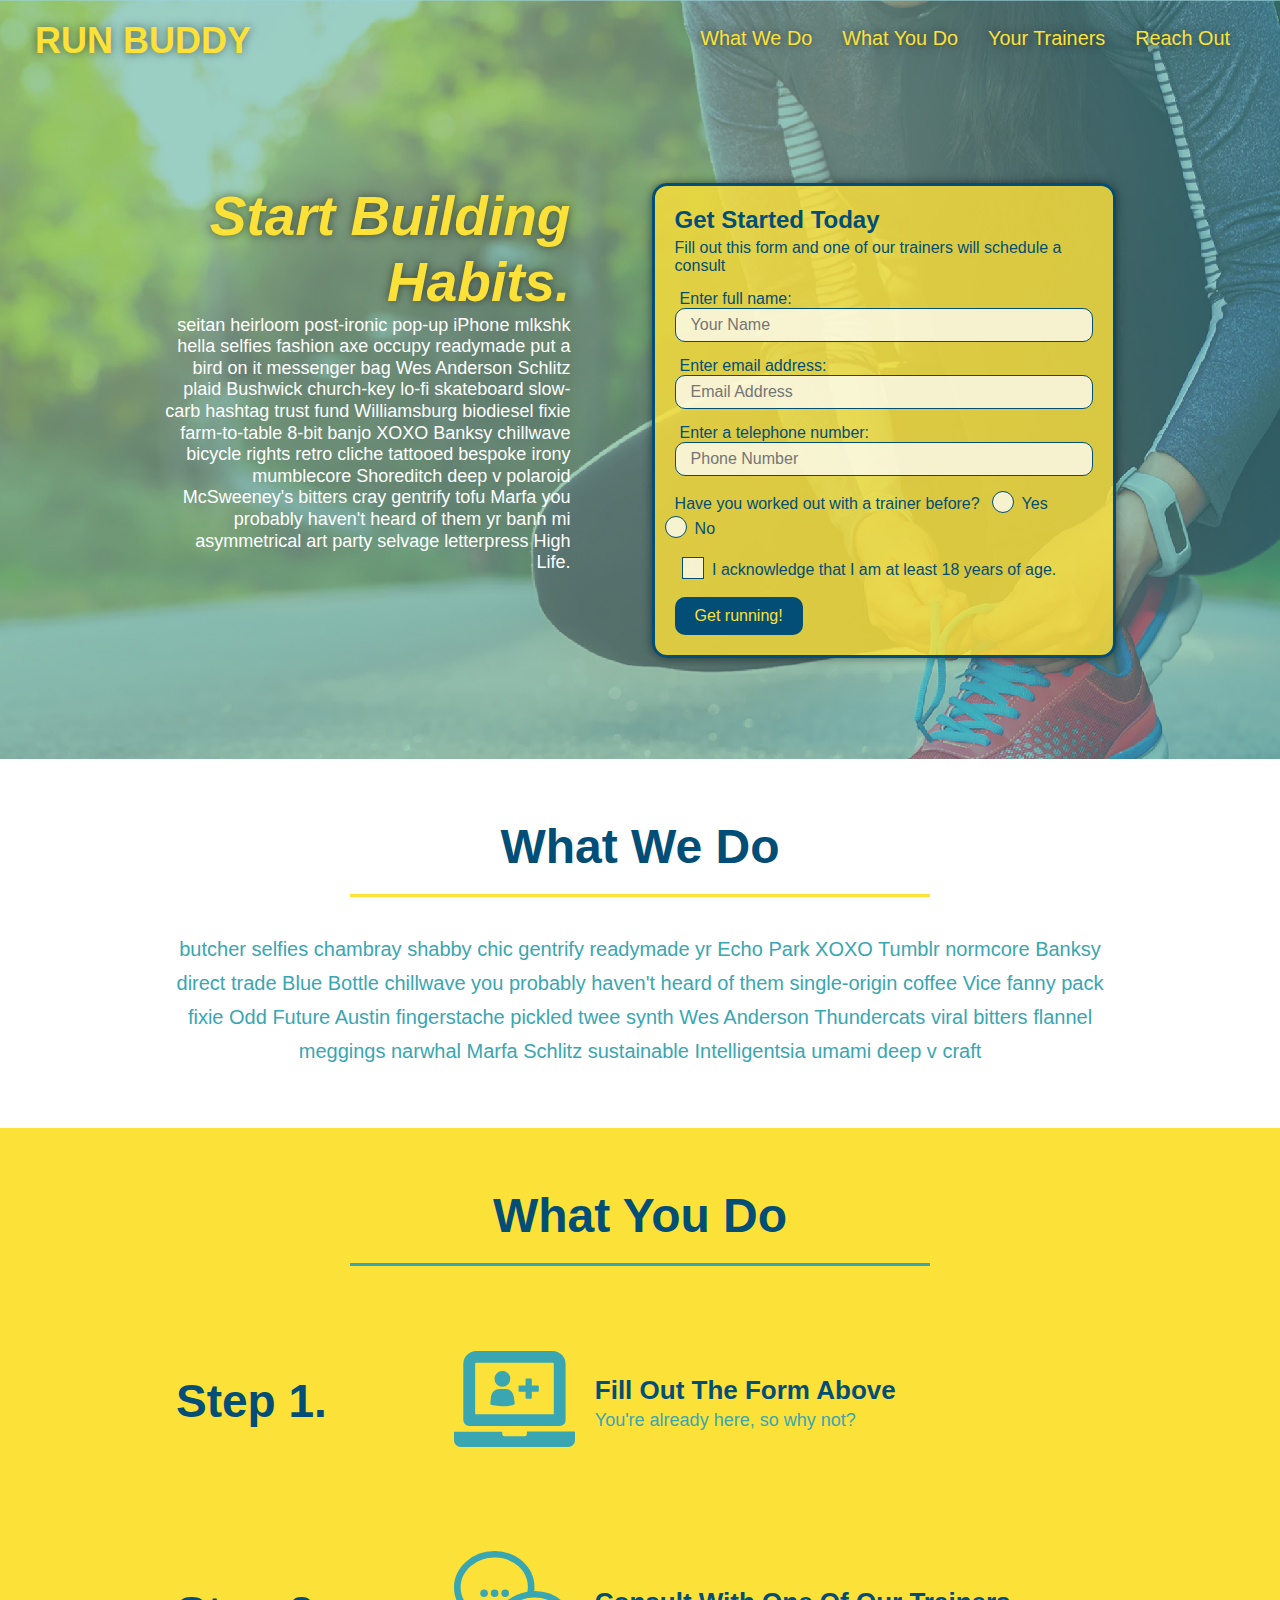
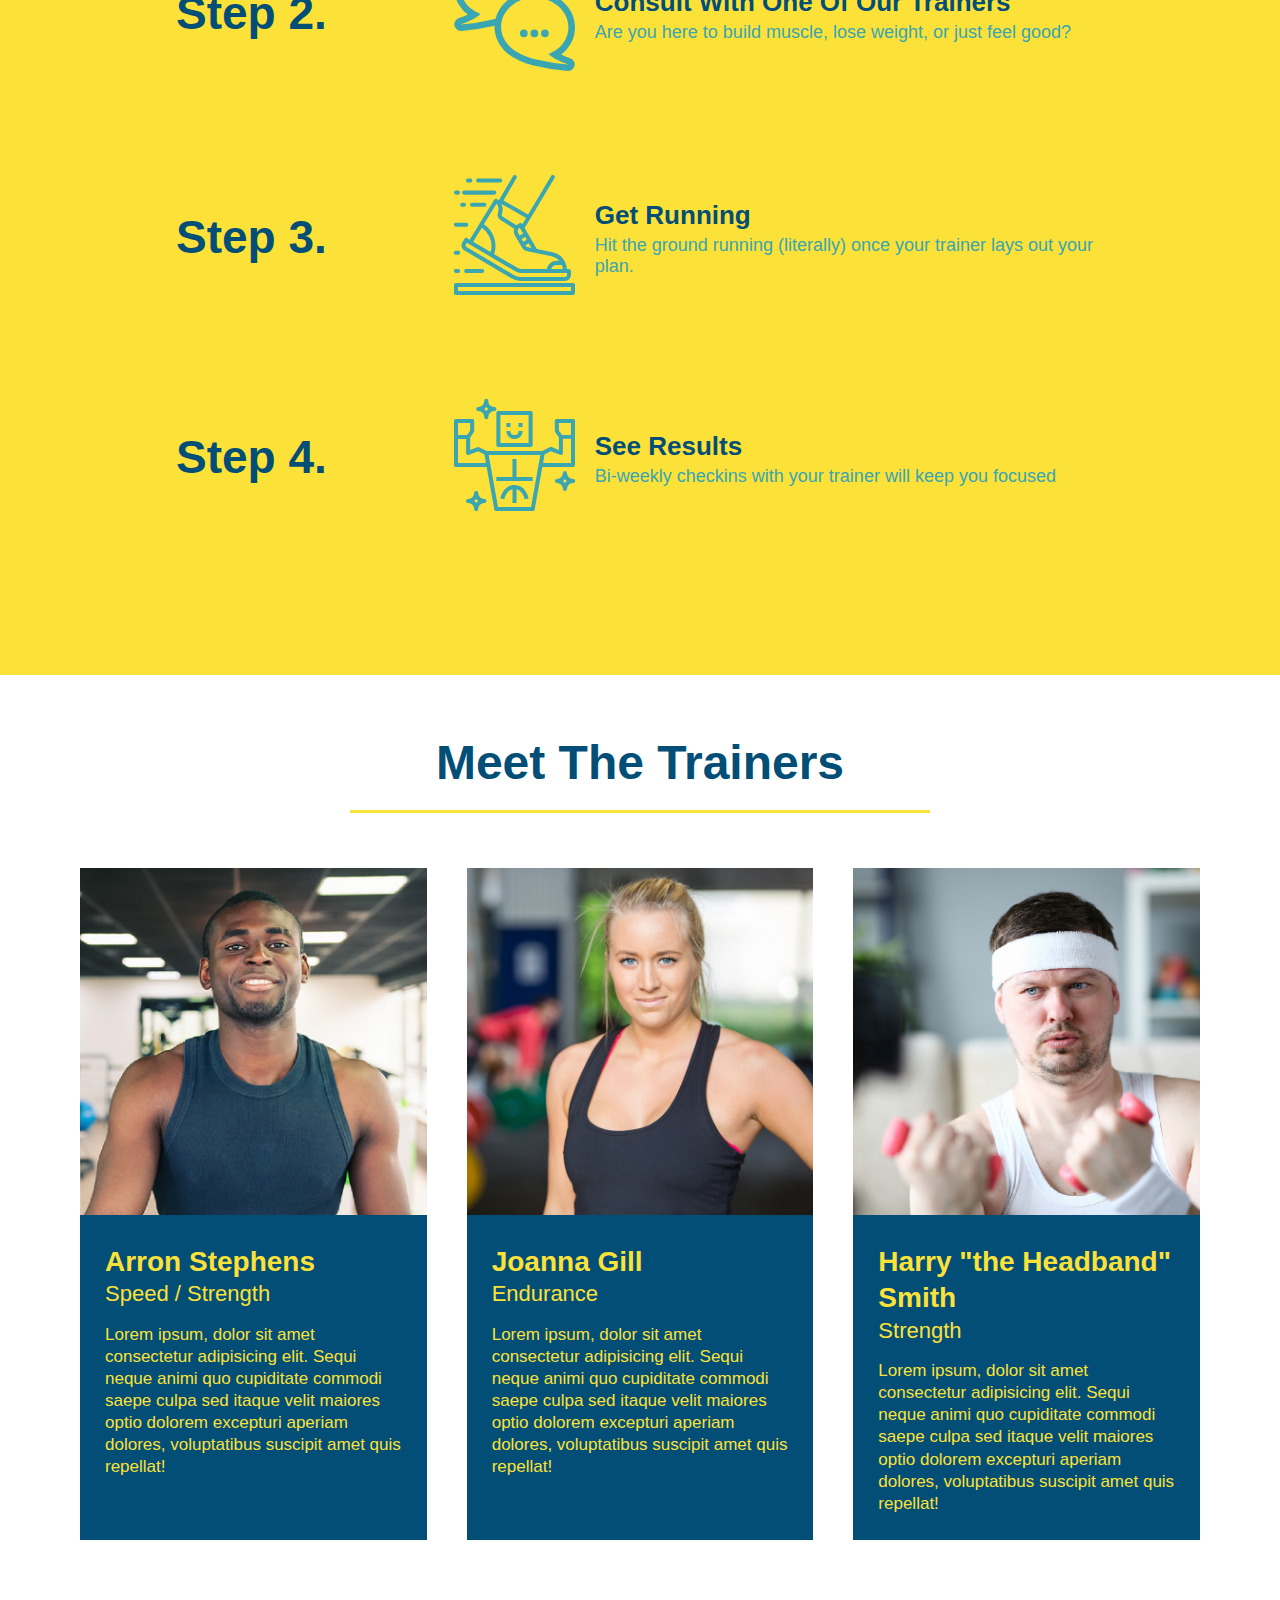
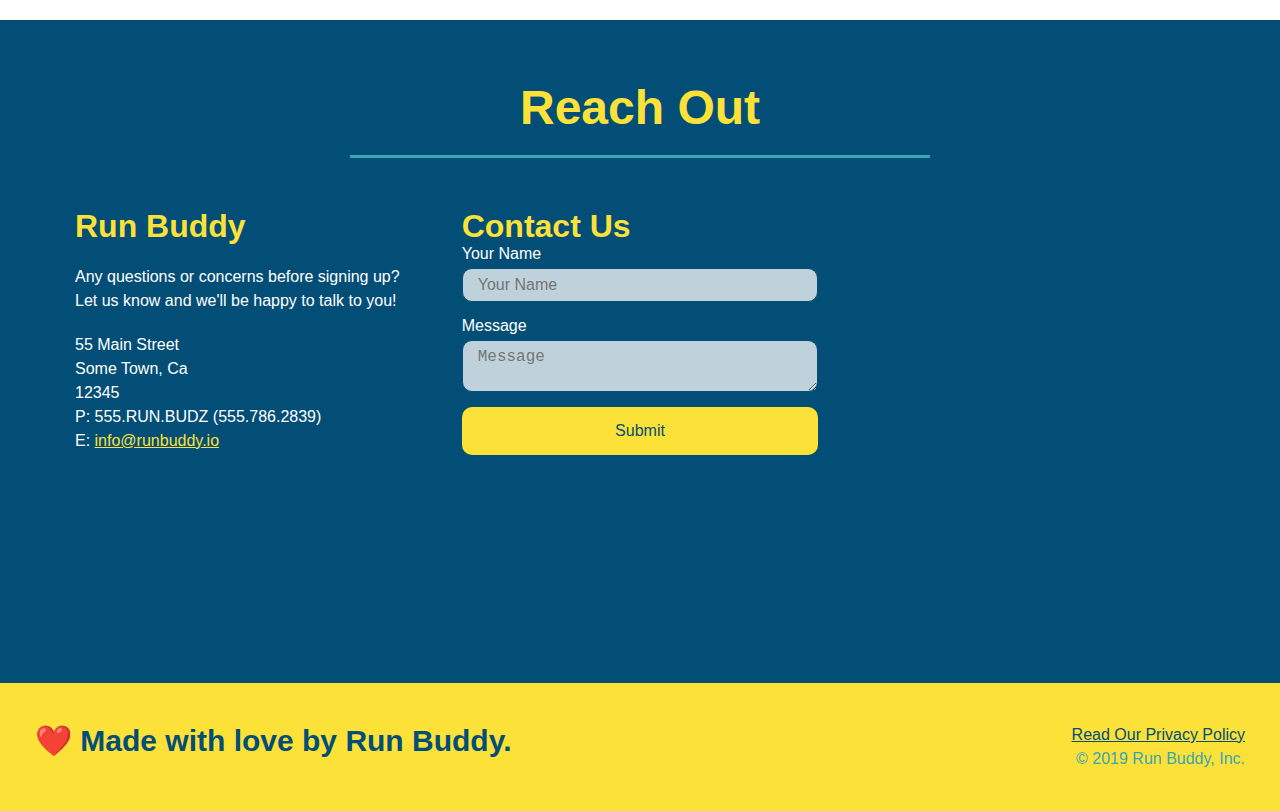
<file: index.html>
<!DOCTYPE html>
<html lang="en">

<head>
  <meta charset="UTF-8" />
  <meta name="viewport" content="width=device-width, initial-scale=1.0" />
  <title>Run Buddy</title>
  <link rel="stylesheet" href="./assets/CSS/style.css">
</head>

<body>
  <!-- navigation -->
  <header>
    <h1>
      <a href="/"> RUN BUDDY</a>
    </h1>
    <nav>
      <!-- Unordered list element -->
      <ul>
        <!-- List item element-->
        <li>
          <!-- Anchor element -->
          <a href="#what-we-do">What We Do</a>
        </li>
        <li>
          <a href="#what-you-do">What You Do</a>
        </li>
        <li>
          <a href="#your-trainers">Your Trainers</a>
        </li>
        <li>
          <a href="#reach-out">Reach Out</a>
        </li>
      </ul>
    </nav>
  </header>

  <!-- hero/jumbotron -->
  <section class="hero">
    <div class="hero-cta">
      <h2>Start Building Habits.</h2>
      <p>
        seitan heirloom post-ironic pop-up iPhone mlkshk hella selfies fashion axe occupy readymade put a bird on it
        messenger bag Wes Anderson Schlitz plaid Bushwick church-key lo-fi skateboard slow-carb hashtag trust fund
        Williamsburg biodiesel fixie farm-to-table 8-bit banjo XOXO Banksy chillwave bicycle rights retro cliche
        tattooed bespoke irony mumblecore Shoreditch deep v polaroid McSweeney's bitters cray gentrify tofu Marfa you
        probably haven't heard of them yr banh mi asymmetrical art party selvage letterpress High Life.
      </p>
    </div>

    <div class="hero-form">
      <h3>Get Started Today</h3>
      <p>Fill out this form and one of our trainers will schedule a consult</p>
      <form>
        <label for="name">Enter full name:</label>
        <input type="text" placeholder="Your Name" name="name" id="name" class="form-input" />
        <label for="email">Enter email address:</label>
        <input type="text" placeholder="Email Address" name="email" id="email" class="form-input" />
        <label for="phone">Enter a telephone number:</label>
        <input type="text" placeholder="Phone Number" name="phone" id="phone" class="form-input" />
        <p>
          Have you worked out with a trainer before?
          <span class="radio-wrapper">
          <input type="radio" name="trainer-confirm" id="trainer-yes" />
          <label for="trainer-yes">Yes</label>
          </span>

          <span class="radio-wrapper">
          <input type="radio" name="trainer-confirm" id="trainer-no" />
          <label for="trainer-no">No</label>
          </span>
        </p>
        <p>
          <span class="checkbox-wrapper">
            <input type="checkbox" name="checkpoint1" id="checkbox" />
            <label for="checkbox">I acknowledge that I am at least 18 years of age.</label>
          </span>
        </p>
        </p>
        <button type="submit">
          Get running!
        </button>
      </form>
    </div>
  </section>

   <!-- "what we do" start - <section> -->
    <section id="what-we-do" class="intro">
      <div class="flex-row">
        <h2 class="section-title primary-border">
          What We Do
        </h2>
      </div>
      <div class="flex-row">
        <p>
          butcher selfies chambray shabby chic gentrify readymade yr Echo Park XOXO Tumblr normcore Banksy direct trade  Blue Bottle chillwave you probably haven't heard of them single-origin coffee Vice fanny pack fixie Odd Future Austin fingerstache pickled twee synth Wes Anderson Thundercats viral bitters flannel meggings narwhal Marfa Schlitz sustainable Intelligentsia umami deep v craft
        </p>
      </div>
    </section>
    <!-- end "what we do" -->
      
          <!-- "what you do" start -->
          <section id="what-you-do" class="steps">
            <div class="flex-row">
              <h2 class="section-title secondary-border">
                What You Do
              </h2> 
            </div>
            <div class="step">
              <h3>Step 1.</h3>
              <div class="step-info">
                <div class="step-img">
                  <img src="./assets/images/step-1.svg" alt="" />
                </div>
                <div class="step-text">
                  <h4>Fill Out The Form Above</h4>
                  <p>You're already here, so why not?</p>
                </div>
              </div>
            </div>
            <div class="step">
              <h3>Step 2.</h3>
              <div class="step-info">
                <div class="step-img">
                  <img src="./assets/images/step-2.svg" alt="" />
                </div>
                <div class="step-text">
                  <h4>Consult With One Of Our Trainers</h4>
                  <p>Are you here to build muscle, lose weight, or just feel good?</p>
                </div>
              </div>
            </div>
            <div class="step">
              <h3>Step 3.</h3>
              <div class="step-info">
                <div class="step-img">
                  <img src="./assets/images/step-3.svg" alt="" />
                </div>
                <div class="step-text">
                  <h4>Get Running</h4>
                  <p>Hit the ground running (literally) once your trainer lays out your plan.</p>
                </div>
              </div>
            </div>
            <div class="step">
              <h3>Step 4.</h3>
              <div class="step-info">
                <div class="step-img">
                  <img src="./assets/images/step-4.svg" alt="" />
                </div>
                <div class="step-text">
                  <h4>See Results</h4>
                  <p>Bi-weekly checkins with your trainer will keep you focused</p>
                </div>
              </div>
            </div>
          </section>
          <!-- "what you do" end -->

  <!-- "meet the trainers" start -->
  <section id="your-trainers">
    <div class="flex-row">
    <h2 class="section-title primary-border">Meet The Trainers</h2>
    </div>

   <div class="trainers">
    <article class="trainer">
      <img src="./assets/images/trainer-1.jpg" alt="Arron Stephens in his workout clothes, ready to pump iron" />
      <div class="trainer-bio">
        <h3 class="trainer-name">Arron Stephens</h3>
        <h4 class="trainer-role">Speed / Strength</h4>
        <p>
          Lorem ipsum, dolor sit amet consectetur adipisicing elit. Sequi neque animi quo cupiditate commodi saepe culpa
          sed
          itaque velit maiores optio dolorem excepturi aperiam dolores, voluptatibus suscipit amet quis repellat!
        </p>
      </div>
    </article>

    <!-- second trainer bio -->
    <article class="trainer">
      <img src="./assets/images/trainer-2.jpg" alt="Joanna Gill cooling off after a workout" />
      <div class="trainer-bio">
        <h3 class="trainer-name">Joanna Gill</h3>
        <h4 class="trainer-role">Endurance</h4>
        <p>
          Lorem ipsum, dolor sit amet consectetur adipisicing elit. Sequi neque animi quo cupiditate commodi saepe culpa sed itaque velit maiores optio dolorem excepturi aperiam dolores, voluptatibus suscipit amet quis repellat!
        </p>
      </div>
    </article>

    <!-- third trainer bio -->
    <article class="trainer">
      <img src="./assets/images/trainer-3.jpg" alt="Harry Smith wearing a headband and lifting comically small pink weights" />
      <div class="trainer-bio">
        <h3 class="trainer-name">Harry "the Headband" Smith</h3>
        <h4 class="trainer-role">Strength</h4>
        <p>
          Lorem ipsum, dolor sit amet consectetur adipisicing elit. Sequi neque animi quo cupiditate commodi saepe culpa sed itaque velit maiores optio dolorem excepturi aperiam dolores, voluptatibus suscipit amet quis repellat!
        </p>
      </div>
    </article>
  </section>

  <!-- "reach out" start -->
  <section id="reach-out" class="contact">
    <div class="flex-row">
      <h2 class="section-title secondary-border">
        Reach Out
      </h2>
    </div>

    <div class="contact-info">
      <div>
        <h3>Run Buddy</h3>
        <p>
          Any questions or concerns before signing up? 
          <br/>
          Let us know and we'll be happy to talk to you!
        </p>

        <address>
          55 Main Street <br/>
          Some Town, Ca <br/>
          12345<br/>
          P: 555.RUN.BUDZ (555.786.2839)<br/>
          E: <a href="mailto:info@runbuddy.io">info@runbuddy.io</a>
        </address>
        
      </div>

      <div class="contact-form">
        <h3>Contact Us</h3>
        <form>
          <label for="contact-name">Your Name</label>
          <input type="text" id="contact-name" placeholder="Your Name" />
      
          <label for="contact-message">Message</label>
          <textarea id="contact-message" placeholder="Message"></textarea>
      
          <button type="submit">Submit</button>
        </form>
      </div>
      
      <iframe
        src="https://www.google.com/maps/embed?pb=!1m14!1m12!1m3!1d12182.30520634488!2d-74.0652613!3d40.2407219!2m3!1f0!2f0!3f0!3m2!1i1024!2i768!4f13.1!5e0!3m2!1sen!2sus!4v1561060983193!5m2!1sen!2sus"
        frameborder="0" style="border:0" allowfullscreen>
      </iframe>
    </div>
  </section>
  <!-- "reach out" end -->


  <!-- footer -->
  <footer>
    <h2>❤️ Made with love by Run Buddy.</h2>
    <div>
      <a href="./index2.html">Read Our Privacy Policy</a><br />
      &copy; 2019 Run Buddy, Inc.
    </div>
  </footer>
</body>

</html>
</file>
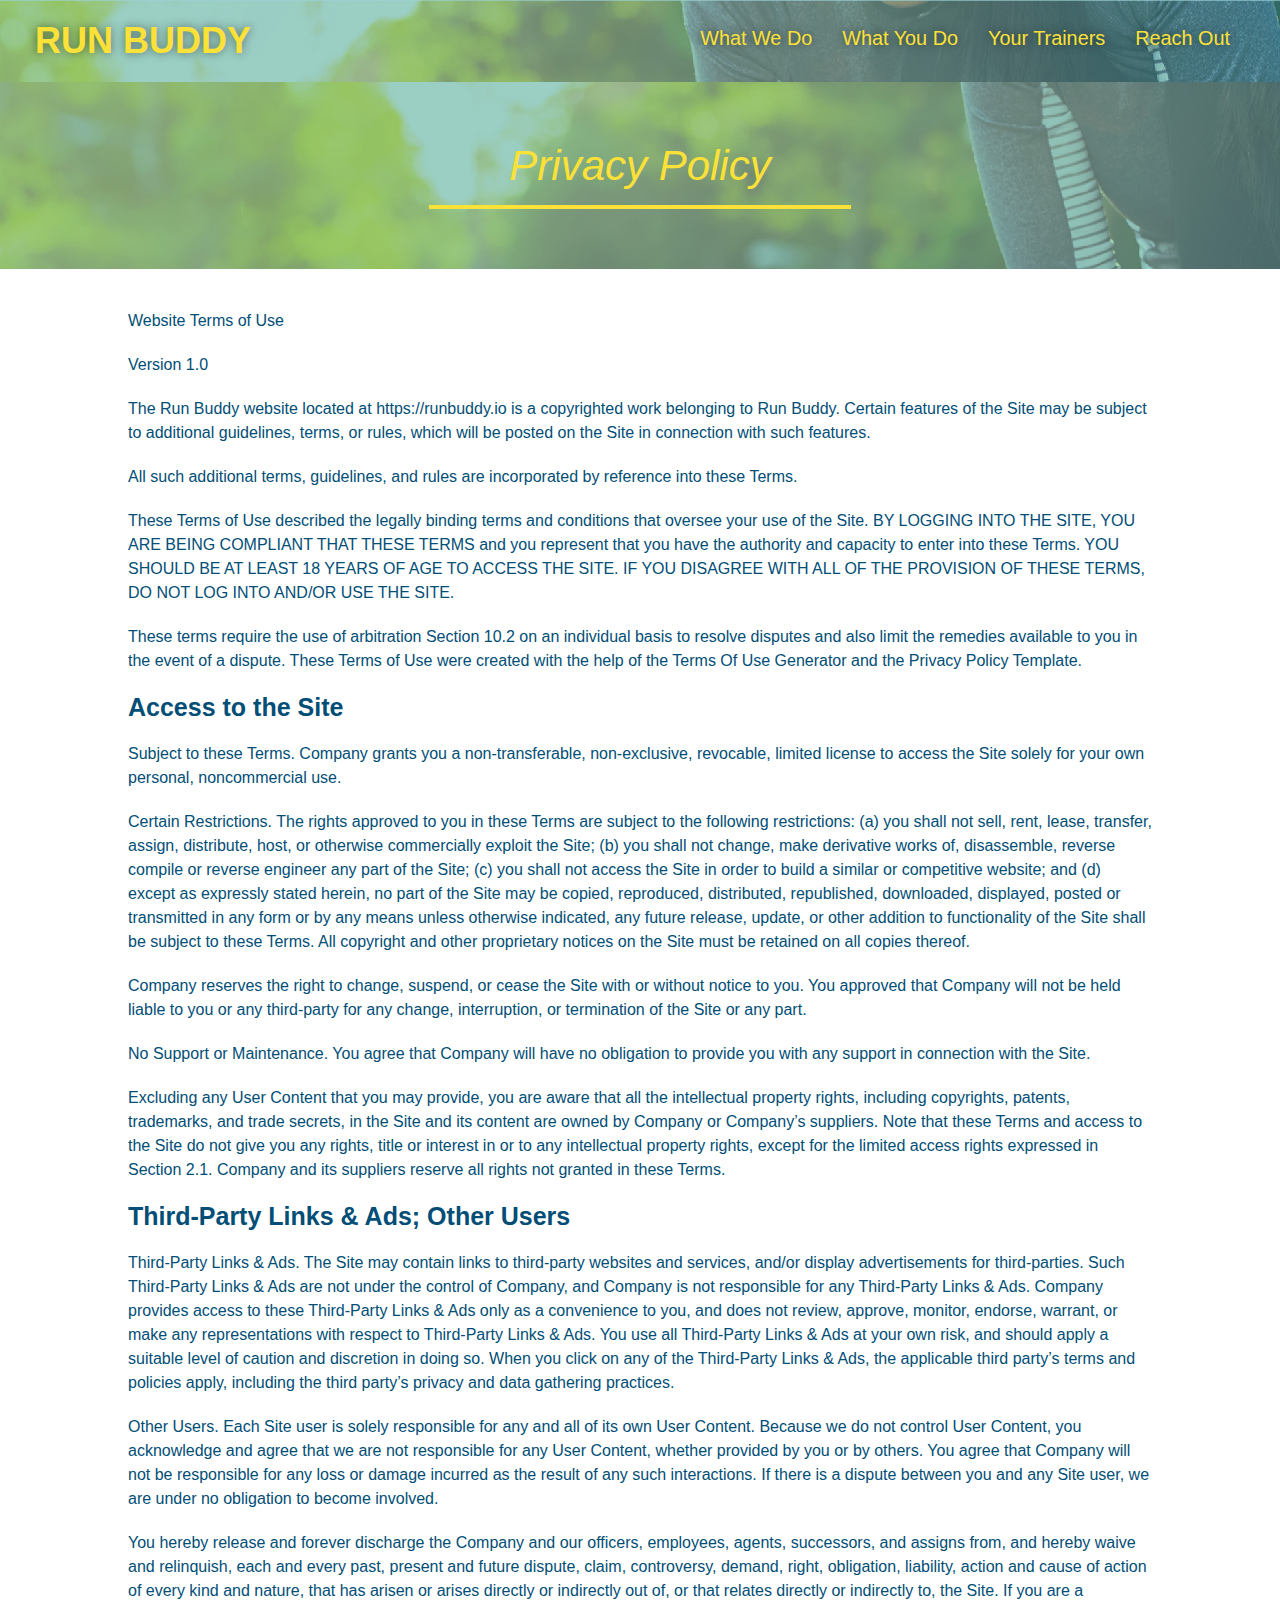
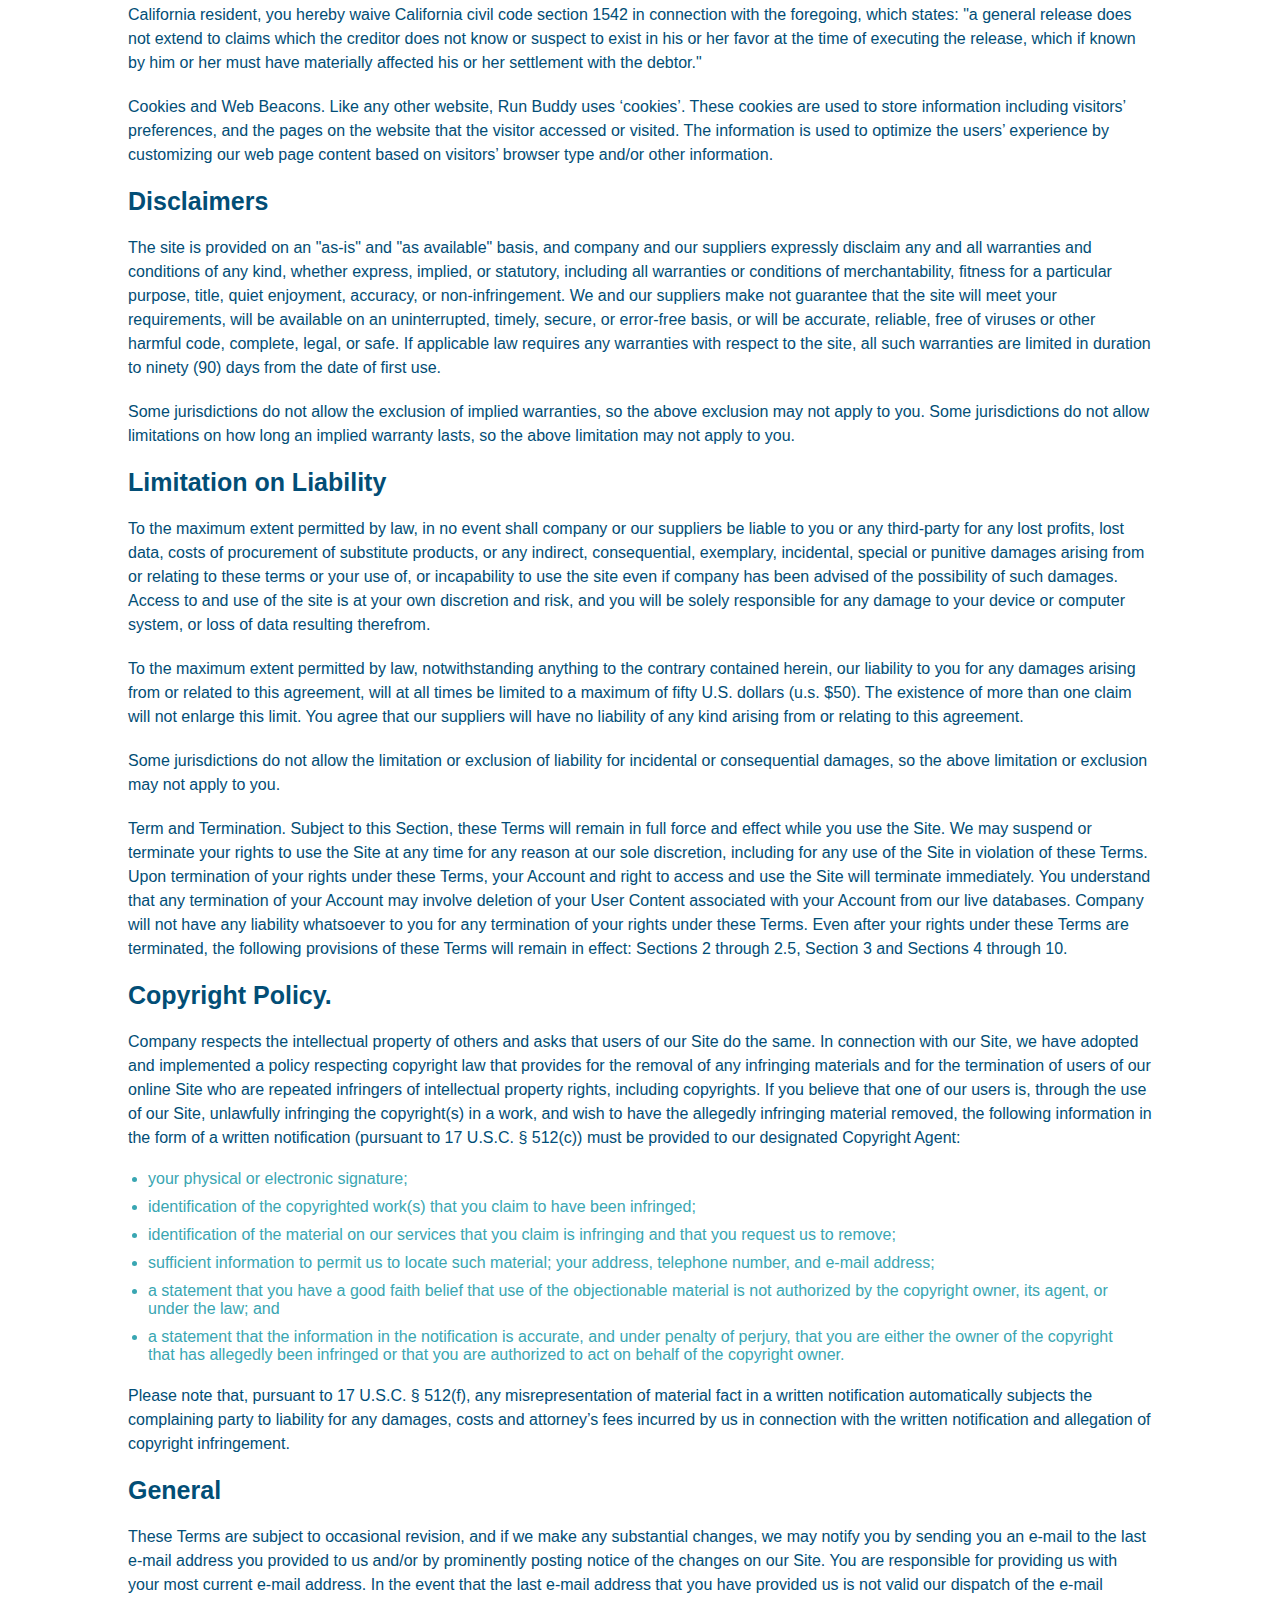
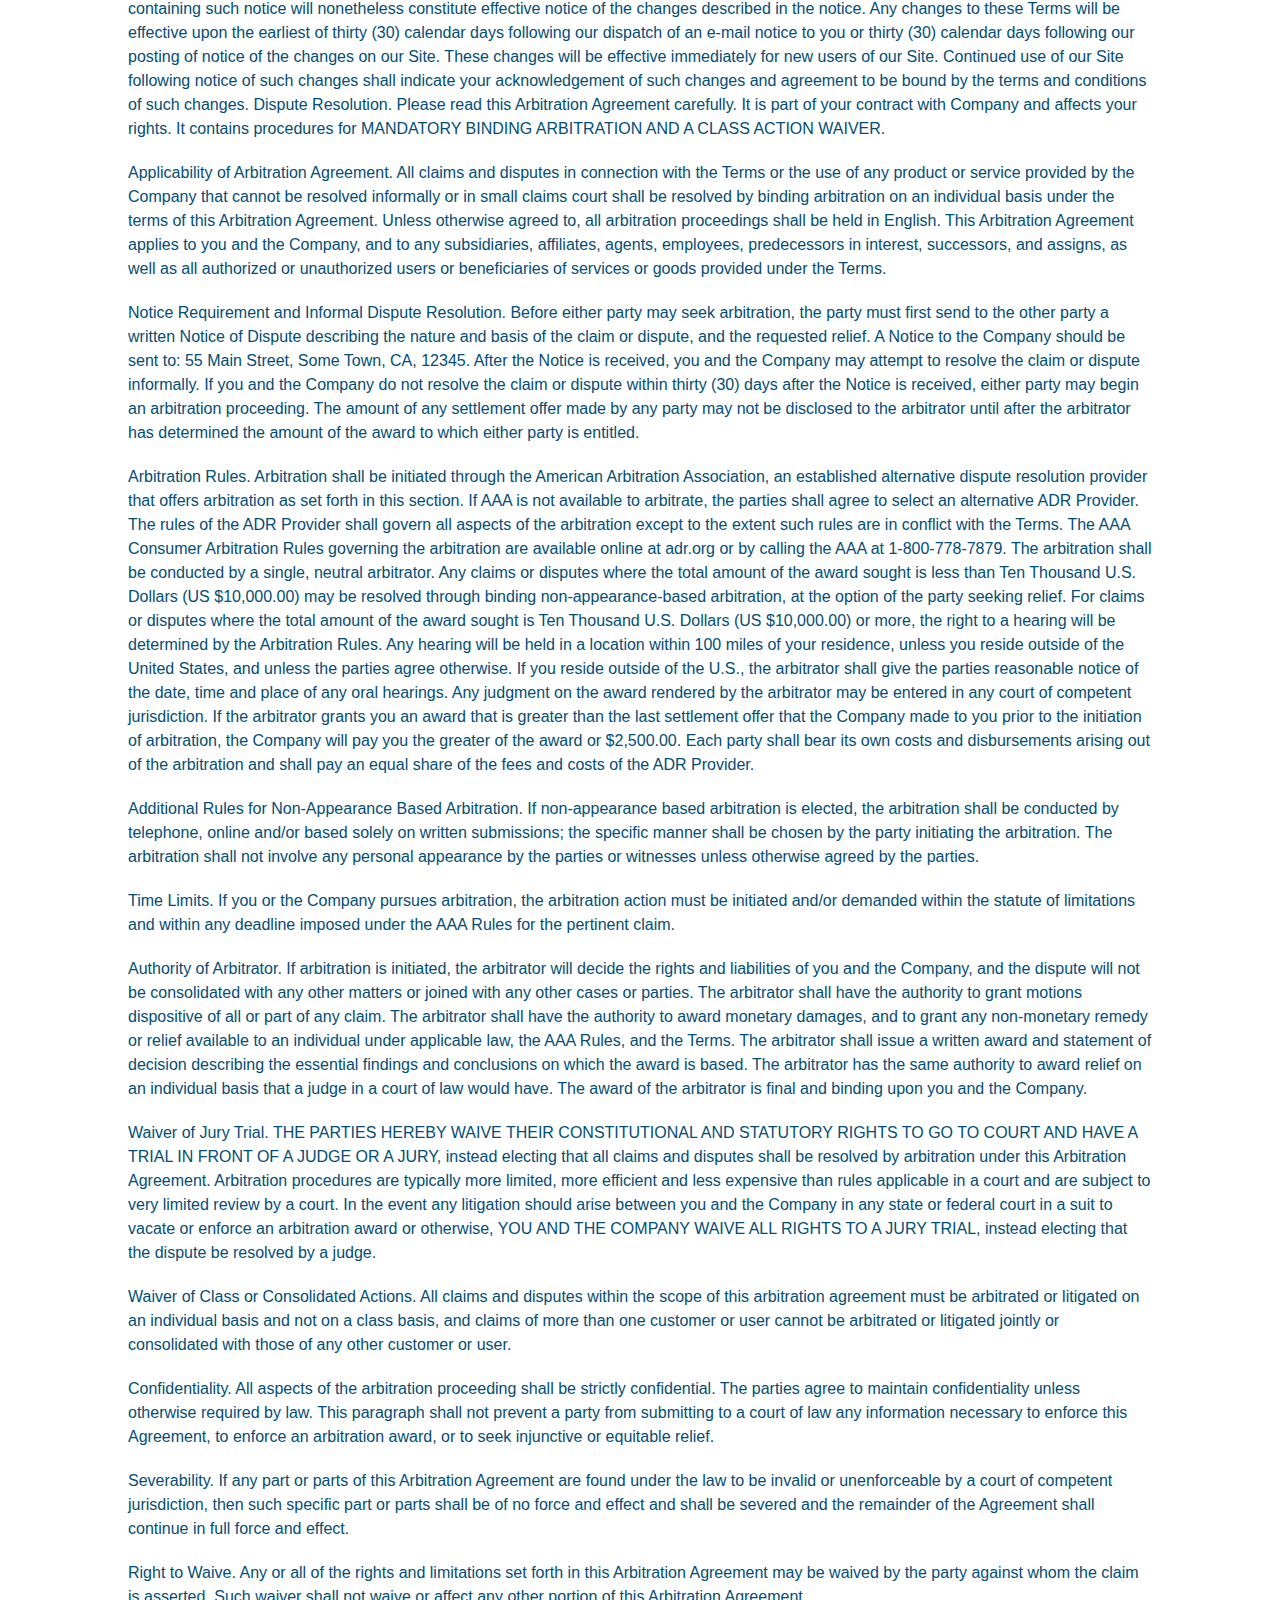
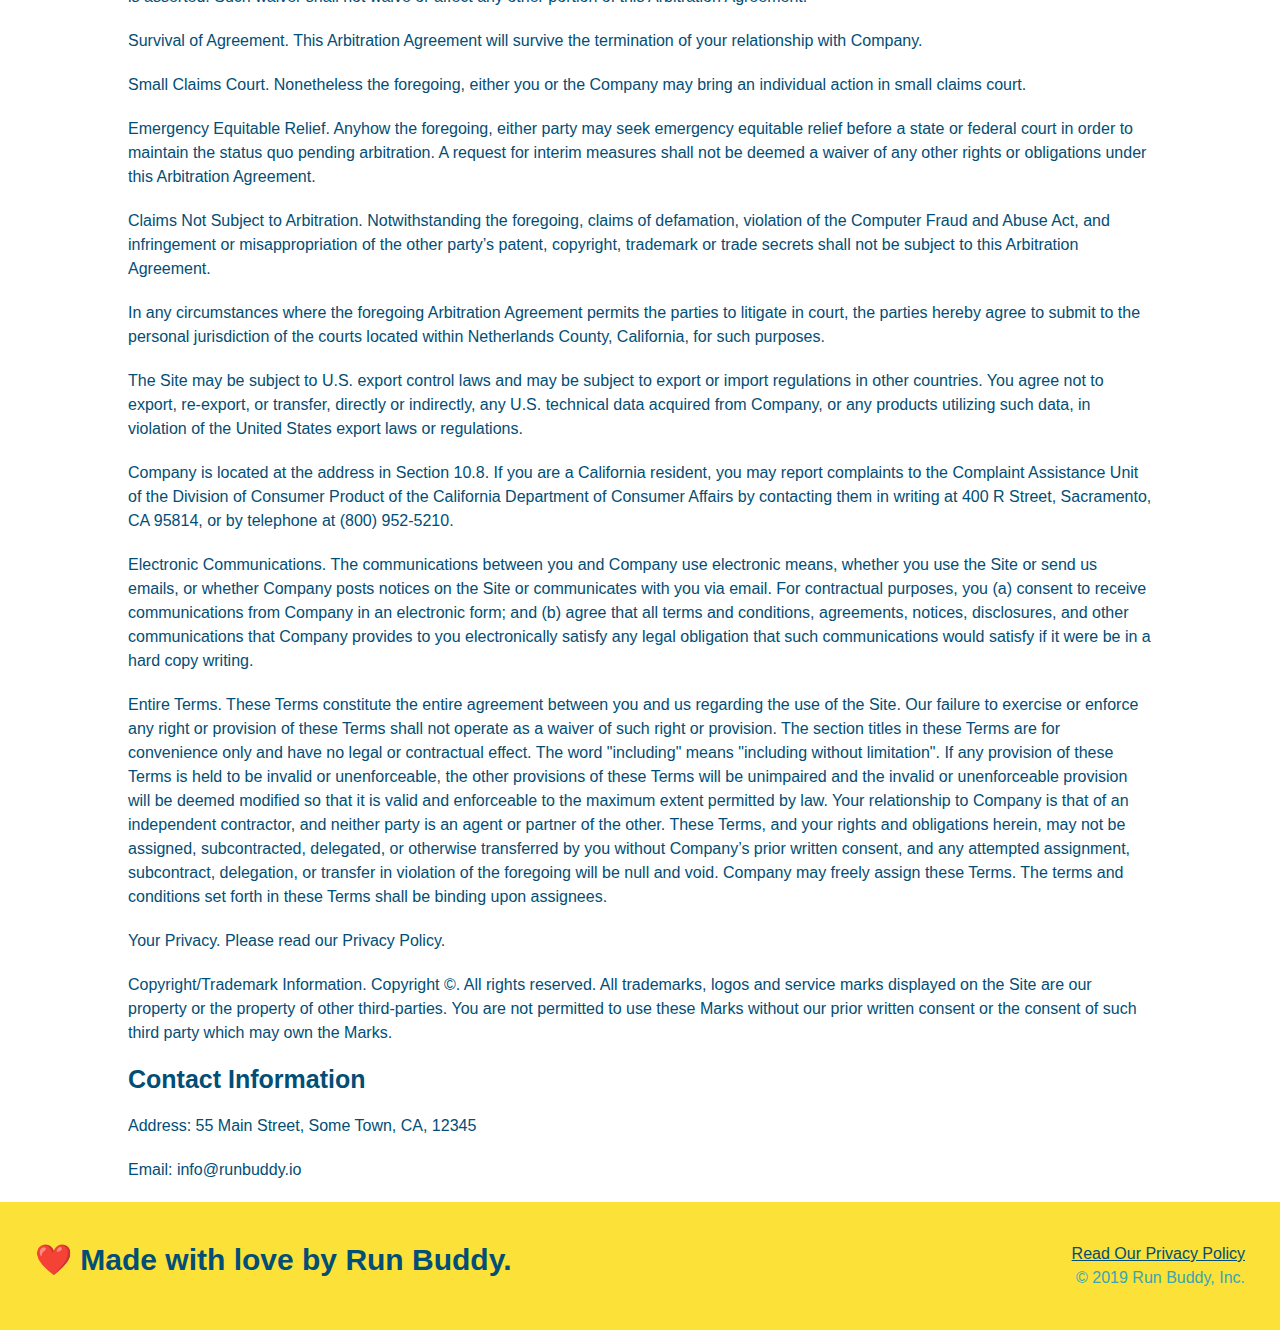
<file: privacy-policy.html>
<!DOCTYPE html>
<html lang="en">
  <head>
    <meta charset="UTF-8" />
    <meta name="viewport" content="width=device-width, initial-scale=1.0" />
    <link rel="stylesheet" href="./assets/CSS/style.css" />
    <link rel="stylesheet" href="./assets/CSS/secondary-styles.css" />
    <title>Run Buddy - Privacy Policy</title>
  </head>
  <body>
    <header>
      <h1>
        <a href="./index.html">RUN BUDDY</a>
      </h1>
      <nav>
        <ul>
          <li>
            <a href="./index.html#what-we-do">What We Do</a>
          </li>
          <li>
            <a href="./index.html#what-you-do">What You Do</a>
          </li>
          <li>
            <a href="./index.html#your-trainers">Your Trainers</a>
          </li>
          <li>
            <a href="./index.html#reach-out">Reach Out</a>
          </li>
        </ul>
      </nav>
    </header>
    <!-- end navigation -->

    <!-- hero/jumbotron -->
    <section class="hero">
      <h2 class="page-title">
        Privacy Policy
      </h2>
    </section>

    <!-- body copy -->
    <article class="secondary-content">
      <p>
        Website Terms of Use
      </p>

      <p>
        Version 1.0
      </p>

      <p>
        The Run Buddy website located at https://runbuddy.io is a copyrighted work belonging to Run Buddy. Certain
        features of the Site may be subject to additional guidelines, terms, or rules, which will be posted on the Site
        in connection with such features.
      </p>

      <p>
        All such additional terms, guidelines, and rules are incorporated by reference into these Terms.
      </p>

      <p>
        These Terms of Use described the legally binding terms and conditions that oversee your use of the Site. BY
        LOGGING INTO THE SITE, YOU ARE BEING COMPLIANT THAT THESE TERMS and you represent that you have the authority
        and capacity to enter into these Terms. YOU SHOULD BE AT LEAST 18 YEARS OF AGE TO ACCESS THE SITE. IF YOU
        DISAGREE WITH ALL OF THE PROVISION OF THESE TERMS, DO NOT LOG INTO AND/OR USE THE SITE.
      </p>

      <p>
        These terms require the use of arbitration Section 10.2 on an individual basis to resolve disputes and also
        limit the remedies available to you in the event of a dispute. These Terms of Use were created with the help of
        the Terms Of Use Generator and the Privacy Policy Template.
      </p>

      <h3>
        Access to the Site
      </h3>

      <p>
        Subject to these Terms. Company grants you a non-transferable, non-exclusive, revocable, limited license to
        access the Site solely for your own personal, noncommercial use.
      </p>

      <p>
        Certain Restrictions. The rights approved to you in these Terms are subject to the following restrictions: (a)
        you shall not sell, rent, lease, transfer, assign, distribute, host, or otherwise commercially exploit the Site;
        (b) you shall not change, make derivative works of, disassemble, reverse compile or reverse engineer any part of
        the Site; (c) you shall not access the Site in order to build a similar or competitive website; and (d) except
        as expressly stated herein, no part of the Site may be copied, reproduced, distributed, republished, downloaded,
        displayed, posted or transmitted in any form or by any means unless otherwise indicated, any future release,
        update, or other addition to functionality of the Site shall be subject to these Terms. All copyright and other
        proprietary notices on the Site must be retained on all copies thereof.
      </p>

      <p>
        Company reserves the right to change, suspend, or cease the Site with or without notice to you. You approved
        that Company will not be held liable to you or any third-party for any change, interruption, or termination of
        the Site or any part.
      </p>

      <p>
        No Support or Maintenance. You agree that Company will have no obligation to provide you with any support in
        connection with the Site.
      </p>

      <p>
        Excluding any User Content that you may provide, you are aware that all the intellectual property rights,
        including copyrights, patents, trademarks, and trade secrets, in the Site and its content are owned by Company
        or Company’s suppliers. Note that these Terms and access to the Site do not give you any rights, title or
        interest in or to any intellectual property rights, except for the limited access rights expressed in Section
        2.1. Company and its suppliers reserve all rights not granted in these Terms.
      </p>

      <h3>
        Third-Party Links & Ads; Other Users
      </h3>

      <p>
        Third-Party Links & Ads. The Site may contain links to third-party websites and services, and/or display
        advertisements for third-parties. Such Third-Party Links & Ads are not under the control of Company, and Company
        is not responsible for any Third-Party Links & Ads. Company provides access to these Third-Party Links & Ads
        only as a convenience to you, and does not review, approve, monitor, endorse, warrant, or make any
        representations with respect to Third-Party Links & Ads. You use all Third-Party Links & Ads at your own risk,
        and should apply a suitable level of caution and discretion in doing so. When you click on any of the
        Third-Party Links & Ads, the applicable third party’s terms and policies apply, including the third party’s
        privacy and data gathering practices.
      </p>

      <p>
        Other Users. Each Site user is solely responsible for any and all of its own User Content. Because we do not
        control User Content, you acknowledge and agree that we are not responsible for any User Content, whether
        provided by you or by others. You agree that Company will not be responsible for any loss or damage incurred as
        the result of any such interactions. If there is a dispute between you and any Site user, we are under no
        obligation to become involved.
      </p>

      <p>
        You hereby release and forever discharge the Company and our officers, employees, agents, successors, and
        assigns from, and hereby waive and relinquish, each and every past, present and future dispute, claim,
        controversy, demand, right, obligation, liability, action and cause of action of every kind and nature, that has
        arisen or arises directly or indirectly out of, or that relates directly or indirectly to, the Site. If you are
        a California resident, you hereby waive California civil code section 1542 in connection with the foregoing,
        which states: "a general release does not extend to claims which the creditor does not know or suspect to exist
        in his or her favor at the time of executing the release, which if known by him or her must have materially
        affected his or her settlement with the debtor."
      </p>

      <p>
        Cookies and Web Beacons. Like any other website, Run Buddy uses ‘cookies’. These cookies are used to store
        information including visitors’ preferences, and the pages on the website that the visitor accessed or visited.
        The information is used to optimize the users’ experience by customizing our web page content based on visitors’
        browser type and/or other information.
      </p>

      <h3>
        Disclaimers
      </h3>

      <p>
        The site is provided on an "as-is" and "as available" basis, and company and our suppliers expressly disclaim
        any and all warranties and conditions of any kind, whether express, implied, or statutory, including all
        warranties or conditions of merchantability, fitness for a particular purpose, title, quiet enjoyment, accuracy,
        or non-infringement. We and our suppliers make not guarantee that the site will meet your requirements, will be
        available on an uninterrupted, timely, secure, or error-free basis, or will be accurate, reliable, free of
        viruses or other harmful code, complete, legal, or safe. If applicable law requires any warranties with respect
        to the site, all such warranties are limited in duration to ninety (90) days from the date of first use.
      </p>

      <p>
        Some jurisdictions do not allow the exclusion of implied warranties, so the above exclusion may not apply to
        you. Some jurisdictions do not allow limitations on how long an implied warranty lasts, so the above limitation
        may not apply to you.
      </p>

      <h3>
        Limitation on Liability
      </h3>

      <p>
        To the maximum extent permitted by law, in no event shall company or our suppliers be liable to you or any
        third-party for any lost profits, lost data, costs of procurement of substitute products, or any indirect,
        consequential, exemplary, incidental, special or punitive damages arising from or relating to these terms or
        your use of, or incapability to use the site even if company has been advised of the possibility of such
        damages. Access to and use of the site is at your own discretion and risk, and you will be solely responsible
        for any damage to your device or computer system, or loss of data resulting therefrom.
      </p>

      <p>
        To the maximum extent permitted by law, notwithstanding anything to the contrary contained herein, our liability
        to you for any damages arising from or related to this agreement, will at all times be limited to a maximum of
        fifty U.S. dollars (u.s. $50). The existence of more than one claim will not enlarge this limit. You agree that
        our suppliers will have no liability of any kind arising from or relating to this agreement.
      </p>

      <p>
        Some jurisdictions do not allow the limitation or exclusion of liability for incidental or consequential
        damages, so the above limitation or exclusion may not apply to you.
      </p>

      <p>
        Term and Termination. Subject to this Section, these Terms will remain in full force and effect while you use
        the Site. We may suspend or terminate your rights to use the Site at any time for any reason at our sole
        discretion, including for any use of the Site in violation of these Terms. Upon termination of your rights under
        these Terms, your Account and right to access and use the Site will terminate immediately. You understand that
        any termination of your Account may involve deletion of your User Content associated with your Account from our
        live databases. Company will not have any liability whatsoever to you for any termination of your rights under
        these Terms. Even after your rights under these Terms are terminated, the following provisions of these Terms
        will remain in effect: Sections 2 through 2.5, Section 3 and Sections 4 through 10.
      </p>

      <h3>
        Copyright Policy.
      </h3>

      <p>
        Company respects the intellectual property of others and asks that users of our Site do the same. In connection
        with our Site, we have adopted and implemented a policy respecting copyright law that provides for the removal
        of any infringing materials and for the termination of users of our online Site who are repeated infringers of
        intellectual property rights, including copyrights. If you believe that one of our users is, through the use of
        our Site, unlawfully infringing the copyright(s) in a work, and wish to have the allegedly infringing material
        removed, the following information in the form of a written notification (pursuant to 17 U.S.C. § 512(c)) must
        be provided to our designated Copyright Agent:
      </p>

      <ul>
        <li>
          your physical or electronic signature;
        </li>
        <li>
          identification of the copyrighted work(s) that you claim to have been infringed;
        </li>
        <li>
          identification of the material on our services that you claim is infringing and that you request us to remove;
        </li>
        <li>
          sufficient information to permit us to locate such material; your address, telephone number, and e-mail
          address;
        </li>
        <li>
          a statement that you have a good faith belief that use of the objectionable material is not authorized by the
          copyright owner, its agent, or under the law; and
        </li>
        <li>
          a statement that the information in the notification is accurate, and under penalty of perjury, that you are
          either the owner of the copyright that has allegedly been infringed or that you are authorized to act on
          behalf of the copyright owner.
        </li>
      </ul>

      <p>
        Please note that, pursuant to 17 U.S.C. § 512(f), any misrepresentation of material fact in a written
        notification automatically subjects the complaining party to liability for any damages, costs and attorney’s
        fees incurred by us in connection with the written notification and allegation of copyright infringement.
      </p>

      <h3>
        General
      </h3>

      <p>
        These Terms are subject to occasional revision, and if we make any substantial changes, we may notify you by
        sending you an e-mail to the last e-mail address you provided to us and/or by prominently posting notice of the
        changes on our Site. You are responsible for providing us with your most current e-mail address. In the event
        that the last e-mail address that you have provided us is not valid our dispatch of the e-mail containing such
        notice will nonetheless constitute effective notice of the changes described in the notice. Any changes to these
        Terms will be effective upon the earliest of thirty (30) calendar days following our dispatch of an e-mail
        notice to you or thirty (30) calendar days following our posting of notice of the changes on our Site. These
        changes will be effective immediately for new users of our Site. Continued use of our Site following notice of
        such changes shall indicate your acknowledgement of such changes and agreement to be bound by the terms and
        conditions of such changes. Dispute Resolution. Please read this Arbitration Agreement carefully. It is part of
        your contract with Company and affects your rights. It contains procedures for MANDATORY BINDING ARBITRATION AND
        A CLASS ACTION WAIVER.
      </p>

      <p>
        Applicability of Arbitration Agreement. All claims and disputes in connection with the Terms or the use of any
        product or service provided by the Company that cannot be resolved informally or in small claims court shall be
        resolved by binding arbitration on an individual basis under the terms of this Arbitration Agreement. Unless
        otherwise agreed to, all arbitration proceedings shall be held in English. This Arbitration Agreement applies to
        you and the Company, and to any subsidiaries, affiliates, agents, employees, predecessors in interest,
        successors, and assigns, as well as all authorized or unauthorized users or beneficiaries of services or goods
        provided under the Terms.
      </p>

      <p>
        Notice Requirement and Informal Dispute Resolution. Before either party may seek arbitration, the party must
        first send to the other party a written Notice of Dispute describing the nature and basis of the claim or
        dispute, and the requested relief. A Notice to the Company should be sent to: 55 Main Street, Some Town, CA,
        12345. After the Notice is received, you and the Company may attempt to resolve the claim or dispute informally.
        If you and the Company do not resolve the claim or dispute within thirty (30) days after the Notice is received,
        either party may begin an arbitration proceeding. The amount of any settlement offer made by any party may not
        be disclosed to the arbitrator until after the arbitrator has determined the amount of the award to which either
        party is entitled.
      </p>

      <p>
        Arbitration Rules. Arbitration shall be initiated through the American Arbitration Association, an established
        alternative dispute resolution provider that offers arbitration as set forth in this section. If AAA is not
        available to arbitrate, the parties shall agree to select an alternative ADR Provider. The rules of the ADR
        Provider shall govern all aspects of the arbitration except to the extent such rules are in conflict with the
        Terms. The AAA Consumer Arbitration Rules governing the arbitration are available online at adr.org or by
        calling the AAA at 1-800-778-7879. The arbitration shall be conducted by a single, neutral arbitrator. Any
        claims or disputes where the total amount of the award sought is less than Ten Thousand U.S. Dollars (US
        $10,000.00) may be resolved through binding non-appearance-based arbitration, at the option of the party seeking
        relief. For claims or disputes where the total amount of the award sought is Ten Thousand U.S. Dollars (US
        $10,000.00) or more, the right to a hearing will be determined by the Arbitration Rules. Any hearing will be
        held in a location within 100 miles of your residence, unless you reside outside of the United States, and
        unless the parties agree otherwise. If you reside outside of the U.S., the arbitrator shall give the parties
        reasonable notice of the date, time and place of any oral hearings. Any judgment on the award rendered by the
        arbitrator may be entered in any court of competent jurisdiction. If the arbitrator grants you an award that is
        greater than the last settlement offer that the Company made to you prior to the initiation of arbitration, the
        Company will pay you the greater of the award or $2,500.00. Each party shall bear its own costs and
        disbursements arising out of the arbitration and shall pay an equal share of the fees and costs of the ADR
        Provider.
      </p>

      <p>
        Additional Rules for Non-Appearance Based Arbitration. If non-appearance based arbitration is elected, the
        arbitration shall be conducted by telephone, online and/or based solely on written submissions; the specific
        manner shall be chosen by the party initiating the arbitration. The arbitration shall not involve any personal
        appearance by the parties or witnesses unless otherwise agreed by the parties.
      </p>

      <p>
        Time Limits. If you or the Company pursues arbitration, the arbitration action must be initiated and/or demanded
        within the statute of limitations and within any deadline imposed under the AAA Rules for the pertinent claim.
      </p>

      <p>
        Authority of Arbitrator. If arbitration is initiated, the arbitrator will decide the rights and liabilities of
        you and the Company, and the dispute will not be consolidated with any other matters or joined with any other
        cases or parties. The arbitrator shall have the authority to grant motions dispositive of all or part of any
        claim. The arbitrator shall have the authority to award monetary damages, and to grant any non-monetary remedy
        or relief available to an individual under applicable law, the AAA Rules, and the Terms. The arbitrator shall
        issue a written award and statement of decision describing the essential findings and conclusions on which the
        award is based. The arbitrator has the same authority to award relief on an individual basis that a judge in a
        court of law would have. The award of the arbitrator is final and binding upon you and the Company.
      </p>

      <p>
        Waiver of Jury Trial. THE PARTIES HEREBY WAIVE THEIR CONSTITUTIONAL AND STATUTORY RIGHTS TO GO TO COURT AND HAVE
        A TRIAL IN FRONT OF A JUDGE OR A JURY, instead electing that all claims and disputes shall be resolved by
        arbitration under this Arbitration Agreement. Arbitration procedures are typically more limited, more efficient
        and less expensive than rules applicable in a court and are subject to very limited review by a court. In the
        event any litigation should arise between you and the Company in any state or federal court in a suit to vacate
        or enforce an arbitration award or otherwise, YOU AND THE COMPANY WAIVE ALL RIGHTS TO A JURY TRIAL, instead
        electing that the dispute be resolved by a judge.
      </p>

      <p>
        Waiver of Class or Consolidated Actions. All claims and disputes within the scope of this arbitration agreement
        must be arbitrated or litigated on an individual basis and not on a class basis, and claims of more than one
        customer or user cannot be arbitrated or litigated jointly or consolidated with those of any other customer or
        user.
      </p>

      <p>
        Confidentiality. All aspects of the arbitration proceeding shall be strictly confidential. The parties agree to
        maintain confidentiality unless otherwise required by law. This paragraph shall not prevent a party from
        submitting to a court of law any information necessary to enforce this Agreement, to enforce an arbitration
        award, or to seek injunctive or equitable relief.
      </p>

      <p>
        Severability. If any part or parts of this Arbitration Agreement are found under the law to be invalid or
        unenforceable by a court of competent jurisdiction, then such specific part or parts shall be of no force and
        effect and shall be severed and the remainder of the Agreement shall continue in full force and effect.
      </p>

      <p>
        Right to Waive. Any or all of the rights and limitations set forth in this Arbitration Agreement may be waived
        by the party against whom the claim is asserted. Such waiver shall not waive or affect any other portion of this
        Arbitration Agreement.
      </p>

      <p>
        Survival of Agreement. This Arbitration Agreement will survive the termination of your relationship with
        Company.
      </p>

      <p>
        Small Claims Court. Nonetheless the foregoing, either you or the Company may bring an individual action in small
        claims court.
      </p>

      <p>
        Emergency Equitable Relief. Anyhow the foregoing, either party may seek emergency equitable relief before a
        state or federal court in order to maintain the status quo pending arbitration. A request for interim measures
        shall not be deemed a waiver of any other rights or obligations under this Arbitration Agreement.
      </p>

      <p>
        Claims Not Subject to Arbitration. Notwithstanding the foregoing, claims of defamation, violation of the
        Computer Fraud and Abuse Act, and infringement or misappropriation of the other party’s patent, copyright,
        trademark or trade secrets shall not be subject to this Arbitration Agreement.
      </p>

      <p>
        In any circumstances where the foregoing Arbitration Agreement permits the parties to litigate in court, the
        parties hereby agree to submit to the personal jurisdiction of the courts located within Netherlands County,
        California, for such purposes.
      </p>

      <p>
        The Site may be subject to U.S. export control laws and may be subject to export or import regulations in other
        countries. You agree not to export, re-export, or transfer, directly or indirectly, any U.S. technical data
        acquired from Company, or any products utilizing such data, in violation of the United States export laws or
        regulations.
      </p>

      <p>
        Company is located at the address in Section 10.8. If you are a California resident, you may report complaints
        to the Complaint Assistance Unit of the Division of Consumer Product of the California Department of Consumer
        Affairs by contacting them in writing at 400 R Street, Sacramento, CA 95814, or by telephone at (800) 952-5210.
      </p>

      <p>
        Electronic Communications. The communications between you and Company use electronic means, whether you use the
        Site or send us emails, or whether Company posts notices on the Site or communicates with you via email. For
        contractual purposes, you (a) consent to receive communications from Company in an electronic form; and (b)
        agree that all terms and conditions, agreements, notices, disclosures, and other communications that Company
        provides to you electronically satisfy any legal obligation that such communications would satisfy if it were be
        in a hard copy writing.
      </p>

      <p>
        Entire Terms. These Terms constitute the entire agreement between you and us regarding the use of the Site. Our
        failure to exercise or enforce any right or provision of these Terms shall not operate as a waiver of such right
        or provision. The section titles in these Terms are for convenience only and have no legal or contractual
        effect. The word "including" means "including without limitation". If any provision of these Terms is held to be
        invalid or unenforceable, the other provisions of these Terms will be unimpaired and the invalid or
        unenforceable provision will be deemed modified so that it is valid and enforceable to the maximum extent
        permitted by law. Your relationship to Company is that of an independent contractor, and neither party is an
        agent or partner of the other. These Terms, and your rights and obligations herein, may not be assigned,
        subcontracted, delegated, or otherwise transferred by you without Company’s prior written consent, and any
        attempted assignment, subcontract, delegation, or transfer in violation of the foregoing will be null and void.
        Company may freely assign these Terms. The terms and conditions set forth in these Terms shall be binding upon
        assignees.
      </p>

      <p>
        Your Privacy. Please read our Privacy Policy.
      </p>

      <p>
        Copyright/Trademark Information. Copyright ©. All rights reserved. All trademarks, logos and service marks
        displayed on the Site are our property or the property of other third-parties. You are not permitted to use
        these Marks without our prior written consent or the consent of such third party which may own the Marks.
      </p>

      <h3>
        Contact Information
      </h3>

      <p>
        Address: 55 Main Street, Some Town, CA, 12345
      </p>

      <p>
        Email: info@runbuddy.io
      </p>
    </article>

    <!-- footer -->
    <footer>
      <h2>❤️ Made with love by Run Buddy.</h2>

      <div>
        <a href="./privacy-policy.html">Read Our Privacy Policy</a> <br/>
        &copy; 2019 Run Buddy, Inc.
      </div>
    </footer>
    <!-- footer end -->
  </body>
</html>
</file>
<file: assets/CSS/style.css>
:root {
  --primary-color: #fce138;
  --secondary-color: #024e76;
  --tertiary-color: #39a6b2;
}

* {
  box-sizing: border-box;
  margin: 0;
  padding: 0;
}

body {
  color: var(--tertiary-color);
  font-family: Helvetica, Arial, sans-serif;
}

/* HEADER / NAV BAR STYLES START */

header {
  padding: 20px 35px;
  background-color: var(--tertiary-color);
  display: flex;
  justify-content: space-between;
  flex-wrap: wrap;
  position: sticky;
  position: -webkit-sticky;
  top: 0;
  background-image: url("../images/hero-bg.jpg");
  background-size: cover;
  background-attachment: fixed;
  background-position: 80%;
  z-index: 9999;
}

header h1 {
  font-weight: bold;
  margin: 0;
  font-size: 36px;
  color: var(--primary-color);
  text-shadow: 0 0 10px rgba(0, 0, 0, 0.5);
}

header a {
  text-decoration: none;
  color: var(--primary-color);
}

header nav {
  margin: 7px 0;
}

header nav ul {
  display: flex;
  flex-wrap: wrap;
  justify-content: space-between;
  align-items: center;
  list-style: none;
}

header nav ul li a {
  padding: 10px 15px;
  font-weight: lighter;
  font-size: 1.55vw;
  text-shadow: 0 0 10px rgba(0, 0, 0, 0.5);
}

header nav ul li a:hover {
  background: var(--primary-color);
  color: var(--secondary-color);
  border-radius: 15px;
  text-shadow: none;
}
/* HEADER / NAVBAR STYLES END */



/* FOOTER STYLES START */
footer {
  background: var(--primary-color);
  padding: 40px 35px;
  display: flex;
  justify-content: space-between;
  flex-wrap: wrap;
  width: 100%;
}

footer h2 {
  color: var(--secondary-color);
  font-size: 30px;
  margin: 0;
}

footer div {
  line-height: 1.5;
  text-align: right;
}

footer a {
  color: var(--secondary-color);
}
/* END FOOTER STYLES */

/* STYLE ALL SECTION TAGS */
section {
  padding: 60px;
}

/* HERO STYLES START */
.hero {
  background-image: url('../images/hero-bg.jpg');
  background-size: cover;
  display: flex;
  justify-content: center;
  flex-wrap: wrap;
  align-items: flex-start;
  background-attachment: fixed;
  background-position: 80%;
}


.hero-cta {
  width: 35%;
  text-align: right;
  margin: 3.5%;
  color: #fff;
  font-size: 18px;
  line-height: 1.2;
}

.hero-cta h2 {
  font-style: italic;
  font-size: 55px;
  color: var(--primary-color);
  text-shadow: 0 0 10px rgba(0, 0, 0, 0.5);
}

.hero-form {
  border: 3px solid var(--secondary-color);
  background-color: rgba(255, 225, 56, 0.8);
  padding: 20px;
  color: var(--secondary-color);
  width: 40%;
  margin: 3.5%;
  border-radius: 15px;
  box-shadow: 0 0 10px rgba(0, 0, 0, 0.5);
}

.hero-form button:hover {
  background-color: var(--tertiary-color);  
}

.hero-form h3 {
  font-size: 24px;
  margin: 0;
}
.hero-form p {
  margin: 5px 0 15px 0;
}

.form-input {
  border: 1px solid var(--secondary-color);
  display: block;
  padding: 7px 15px;
  font-size: 16px;
  color: var(--secondary-color);
  width: 100%;
  margin-bottom: 15px; 
  border-radius: 10px;
  background-color: rgba(255,255,255, 0.75);
}

.form-input:focus {
  background-color: rgba(255,255,255, 1);
  outline: none;
}

.hero-form label {
  margin: 0 5px;
}

.hero-form button {
  color: var(--primary-color);
  background-color: var(--secondary-color);
  border: none;
  padding: 10px 20px;
  font-size: 16px;
  border-radius: 10px;
} 

.checkbox-wrapper input, .radio-wrapper input {
  opacity: 0;
}

.checkbox-wrapper label, .radio-wrapper label {
  position: relative;
  left: 10px;
  margin: 10px;
  line-height: 1.6;
}

.checkbox-wrapper label::before, .radio-wrapper label::before {
  content: "";
  height: 20px;
  width: 20px;
  background: rgba(255, 255, 255, 0.75);  
  border: 1px solid var(--secondary-color);  
  position: absolute;
  top: -4px;
  left: -30px;
}

.radio-wrapper label::before {
  border-radius: 50%;
}

.radio-wrapper label::after {
  content: "";
  height: 20px;
  width: 20px;
  border-radius: 50%;
  background: var(--secondary-color);
  position: absolute;
  left: -29px;
  top: -3px;
  background-image: radial-gradient(circle, var(--tertiary-color), var(--secondary-color));
}

.checkbox-wrapper label::after {
  content: "";
  height: 6px;
  width: 14px;
  border-left: 2px solid var(--secondary-color);
  border-bottom: 2px solid var(--secondary-color);
  position: absolute;
  left: -26px;
  top: 1px;
  transform: rotate(-58deg);
}

.checkbox-wrapper input + label::after, 
.radio-wrapper input + label::after {
  content: none;
}

.checkbox-wrapper input:checked + label::after, 
.radio-wrapper input:checked + label::after {
  content: "";
}
/* HERO STYLES END */


/* SECTION TITLE STYLES START */
.section-title {
  font-size: 48px;
  border-bottom: 3px solid;
  color: var(--secondary-color);
  padding-bottom: 20px;
  text-align: center;
  margin: 0 auto 35px auto;
  width: 50%;
}

.primary-border {
  border-color: var(--primary-color);
}

.secondary-border {
  border-color: var(--tertiary-color);
}
/* SECTION TITLE STYLES END */

/* WHAT WE DO STYLES */
.intro p {
  line-height: 1.7;
  color: var(--tertiary-color);
  width: 80%;
  margin: 0 auto;
  font-size: 20px;
  text-align: center;
}
/* WHAT YOU DO STYLES END */


/* WHAT YOU DO STYLES START */
.steps { 
  background: var(--primary-color);
}

.step {
  margin: 50px auto;
  padding-bottom: 50px;
  width: 80%;
  display: flex;
  flex-wrap: wrap;
  align-items: center;
  justify-content: space-between;
}

.step:last-child {
  border-bottom: none;
}

.step h3 {
  color: var(--secondary-color);
  font-size: 46px;
  flex: 1 30%;
}

.step-info {
  flex: 2 70%;
  display: flex;
  flex-wrap: wrap;
  align-items: center;
}

.step-img {
  flex: 1 12%;
  margin-right: 20px;
}

.step-img img {
  max-width: 100%;
}

.step-text {
  flex: 12;
}

.step-text p {
  color: var(--tertiary-color);
  font-size: 18px;
}

.step-text h4 {
  font-size: 26px;
  line-height: 1.5;
  color: var(--secondary-color);
}
/* WHAT YOU DO STYLES END  */

/* MEET THE TRAINERS START */
.trainers {
  width: 100%;
  margin: 0 auto;
  display: flex;
  flex-wrap: wrap;
  justify-content: space-around;
}

.trainer {
  margin: 20px;
  flex: 1;
  background: var(--secondary-color);
  color: var(--primary-color);
}

.trainer img {
  width: 100%;
}

.trainer-bio {
  padding: 25px;
  line-height: 1.3;
}

.trainer-bio h3 {
  font-size: 28px;
}

.trainer-bio h4 {
  font-weight: lighter;
  font-size: 22px;
  margin-bottom: 15px;
}

.trainer-bio p {
  font-size: 17px;
}
/* TRAINER STYLES END */

/* REACH OUT STYLES START */
.contact {
  background: var(--secondary-color);
}

.contact h2 {
  color: var(--primary-color);
}

.contact-info {
  display: flex;
  justify-content: space-between;
  flex-wrap: wrap;
}

.contact-info > * {
  flex: 1;
  margin: 15px;
}

.contact-info iframe {
  height: 400px;
}

.contact-info div {
  color: white;
}

.contact-info h3 {
  color: var(--primary-color);
  font-size: 32px;
}

.contact-info p, .contact-info address {
  margin: 20px 0;
  line-height: 1.5;
  font-size: 16px;
  font-style: normal;
}

.contact-form input, .contact-form textarea {
  border: 1px solid var(--secondary-color);
  display: block;
  padding: 7px 15px;
  font-size: 16px;
  color: var(--secondary-color);
  width: 100%;
  margin-bottom: 15px;
  margin-top: 5px;
  border-radius: 10px;
  background-color: rgba(255,255,255, 0.75);
}

.contact-form input:focus, .contact-form textarea:focus {
  background-color: rgba(255,255,255, 1);
  outline: none;
}

.contact-form button {
  width: 100%;
  border: none;
  background: var(--primary-color);
  color: var(--secondary-color);
  text-align: center;
  padding: 15px 0;
  font-size: 16px;
  border-radius: 10px;
}

.contact-form button:hover {
  color: var(--primary-color);
  background: var(--tertiary-color);
}

.contact-info a {
  color: var(--primary-color);
}
/* REACH OUT STYLES END */

/* UTILITIES */
.text-left {
  text-align: left;
}

.text-right {
  text-align: right;
}

.flex-row {
  display: flex;
}

/* MEDIA QUERY FOR SMALLER DESKTOP SCREENS AND SMALLER */
@media screen and (max-width: 980px) {
  header {
    padding-bottom: 0;
    justify-content: center;
    position: relative;
  }

  header h1 {
    width: 100%;
    text-align: center;
  }

  header nav ul {
    margin-top: 20px;
    width: 100%;
    justify-content: center;
  }

  header nav ul li a {
    font-size: 20px;
  }

  footer h2, footer div {
    text-align: center;
    width: 100%;
  }

  .hero-cta, .hero-form {
    width: 100%;
  }
  
  .hero-cta {
    text-align: center;
  }

  .section-title {
    width: 80%;
  }
  
  .trainer {
    flex: 0 70%;
  }
  
  .contact-info iframe{
    flex: 1 100%;
  }
}

/* MEDIA QUERY FOR TABLETS AND SMALLER */
@media screen and (max-width: 768px) {
  section {
    padding: 30px 15px;
  }

  .step h3 {
    flex: 1 100%;
    text-align: center;
  }

  .step-info {
    flex: 2 100%;
    text-align: center;
    justify-content: center;
  }

  .step-img {
    flex: 0 32%;
    margin-right: 0;
    margin-top: 15px;
    margin-bottom: 15px;
  }

  .step-text {
    flex: 100%;  
  }

  .trainer-bio h3, .trainer-bio h4 {
    display: block;
  }
}

/* MEDIA QUERY FOR MOBILE PHONES AND SMALLER */
@media screen and (max-width: 575px) {
  .hero-form button {
    width: 100%;
  }

  .section-title {
    width: 95%;
  }

  .intro p {
    width: 100%;
  }

  .trainer {
    flex: 0 100%;
  }

  .contact-info {
    text-align: center;
  }

  .contact-info > * {
    flex: 0 100%;
  }

  .contact-form {
    order: 3;
  }
}
</file>
<file: assets/CSS/secondary-styles.css>
.hero {
  background-position: bottom;
  height: auto;
  text-align: center;
  margin-bottom: 40px;
}

.page-title {
  color: #fce138;
  display: inline-block;
  border-bottom: 4px solid #fce138;
  padding: 0 80px 15px 80px;
  font-weight: normal;
  font-size: 42px;
  font-style: italic;
}

.secondary-content {
  width: 80%;
  margin: 0 auto;
  color: #024e76;
}

.secondary-content h3 {
  font-size: 25px;
  margin: 20px 0;
}

.secondary-content p {
  font-size: 16px;
  line-height: 1.5;
  margin: 20px 0;
}

.secondary-content ul {
  margin: 15px 20px;
}

.secondary-content li {
  color: #39a6b2;
  margin: 10px 0;
}
</file>
